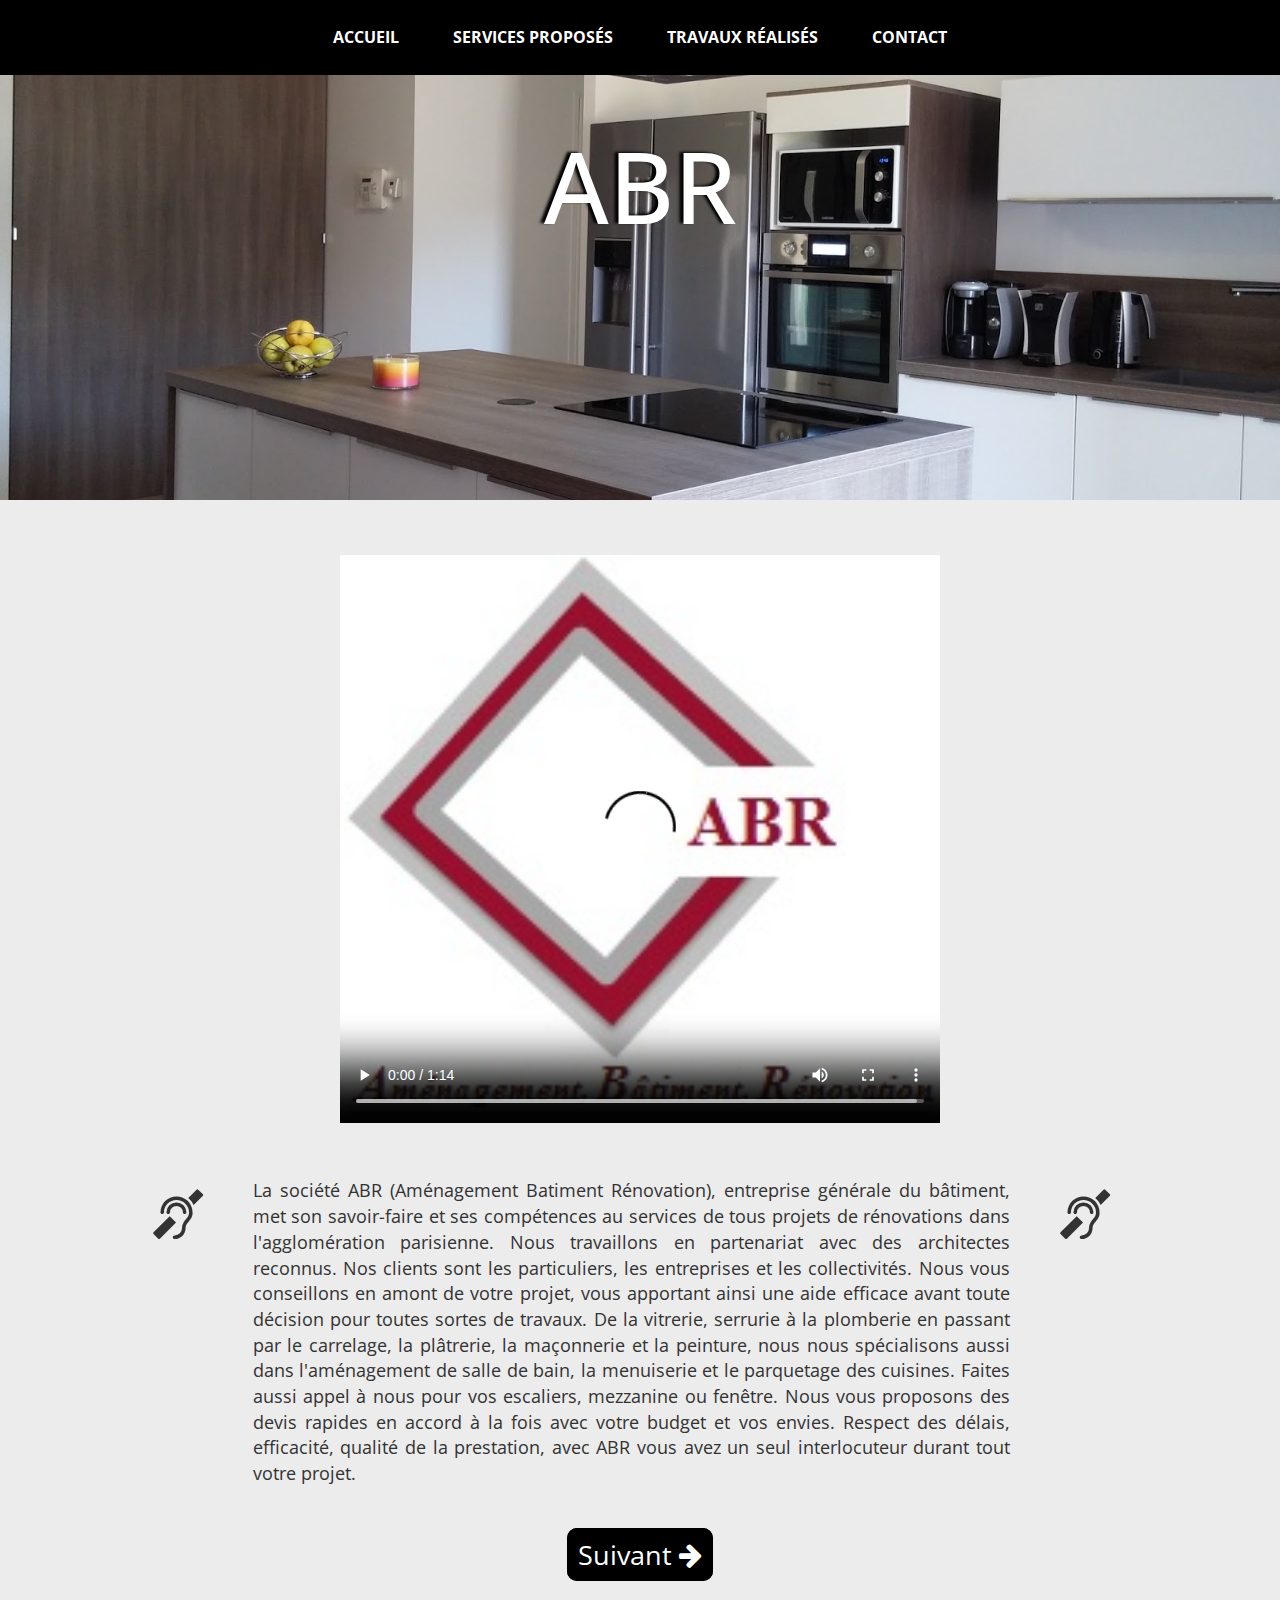
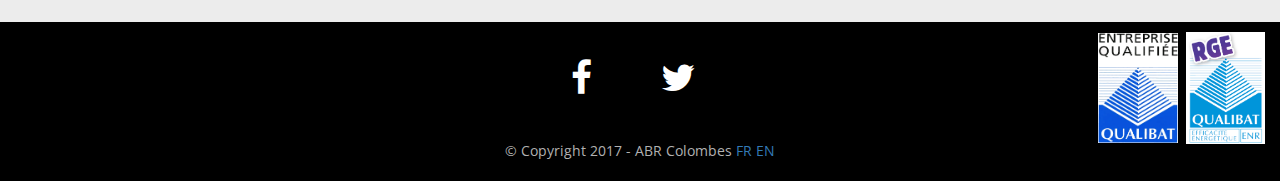
<file: index.html>
<!DOCTYPE html>
<html>
  <head>
    <meta charset="utf-8">
    <meta http-equiv="X-UA-Compatible" content="IE=edge">
    <meta name="viewport" content="width=device-width, initial-scale=1">
    <!-- The above 3 meta tags *must* come first in the head; any other head content must come *after* these tags -->
    <title>ABR - Acceuil</title>

    <!-- Bootstrap -->
    <link href="css/bootstrap.min.css" rel="stylesheet">

    <!-- MY CSS -->
    <link type="text/css" rel="stylesheet" href="css/index.css"/>
    <link type="text/css" rel="stylesheet" href="css/queries.css"/>
    <link type="text/css" rel="stylesheet" href="css/index_queries.css"/>
    <link type="text/css" rel="stylesheet" href="css/global.css"/>

    <!-- FONT AWESOME -->
    <link rel="stylesheet" href="font-awesome/css/font-awesome.min.css"/>
    <link href="https://fonts.googleapis.com/css?family=Open+Sans" rel="stylesheet">

    <!-- HTML5 shim and Respond.js for IE8 support of HTML5 elements and media queries -->
    <!-- WARNING: Respond.js doesn't work if you view the page via file:// -->
    <!--[if lt IE 9]>
      <script src="https://oss.maxcdn.com/html5shiv/3.7.3/html5shiv.min.js"></script>
      <script src="https://oss.maxcdn.com/respond/1.4.2/respond.min.js"></script>
    <![endif]-->
  </head>
  <body>

    <header>
      <div class="container-fluid">
        <div class="row">
          <div class="col-md-12">
            <nav class="nav">
              <ul>
                <li>
                  <a href="index.html">Accueil</a>
                </li>
                <li>
                  <a href="services.html">Services proposés</a>
                </li>
                <li>
                  <a href="travaux.html">Travaux réalisés</a>
                </li>
                <li>
                  <a href="contact.html">Contact</a>
                </li>
              </ul>
            </nav>
            <div class="dropdown">
              <button class="btn btn-primary dropdown-toggle" type="button" data-toggle="dropdown">MENU</button>
              <ul class="dropdown-menu">
                <li><a href="index.html">Accueil</a></li>
                <li><a href="services.html">Services proposés</a></li>
                <li><a href="travaux.html">Travaux réalisés</a></li>
                <li><a href="contact.html">Contact</a></li>
              </ul>
            </div>
          </div>
        </div>
      </div>
    </header>


  	<section class="section">
      <div class="row3">
        <div class="col-md-12">
      		<h1>
            ABR
          </h1>
          <p>Votre entreprise de rénovation à votre service.</p>
        </div>
    	</div>
    </section>



    <!--<section class="section2">
      <div class="container-fluid">
        <div class="row1">
          <div class="col-md-12 text-center">
            <h3>
              Choisissez votre métier de demain !
            </h3>
          </div>
        </div>
        <div class="row2">
          <div class="col-md-4 text-center">
            <a href="formations.html">
              <img class="webdesign" src="image/webdesign.jpeg" alt="webdesign" />
            </a>
          </div>
          <div class="col-md-4 text-center">
            <a href="formations.html">
              <img class="graphisme" src="image/graphisme.jpg" alt="graphisme" />
            </a>
          </div>
          <div class="col-md-4 text-center">
            <a href="formations.html">
              <img class="ux-design" src="image/ux-design.jpg" alt="ux-design" />
            </a>
          </div>
        </div>
      </div>
    </section>-->


    <section class="section3">
      <div class="container-fluid">
        <div class="row1">
          <div class="col-md-12 text-center">
            <video controls="controls" preload="auto" poster="image/logo.jpg">
              <source src="video.mp4" type="video/mp4" />
            </video>
          </div>
        </div>
      </div>
    </section>


    <section class="section4">
      <div class="container-fluid">
        <div class="row1">
          <div class="col-md-2 left">
            <i class="fa fa-deaf" aria-hidden="true"></i>
          </div>
          <div class="col-md-8">
            <p>La société ABR (Aménagement Batiment Rénovation), entreprise générale du bâtiment, met son savoir-faire et ses compétences au services de tous projets de rénovations dans l'agglomération parisienne. Nous travaillons en partenariat avec des architectes reconnus. Nos clients sont les particuliers, les entreprises et les collectivités. Nous vous conseillons en amont de votre projet, vous apportant ainsi une aide efficace avant toute décision pour toutes sortes de travaux. De la vitrerie, serrurie à la plomberie en passant par le carrelage, la plâtrerie, la maçonnerie et la peinture, nous nous spécialisons aussi dans l'aménagement de salle de bain, la menuiserie et le parquetage des cuisines. Faites aussi appel à nous pour vos escaliers, mezzanine ou fenêtre. Nous vous proposons des devis rapides en accord à la fois avec votre budget et vos envies. Respect des délais, efficacité, qualité de la prestation, avec ABR vous avez un seul interlocuteur durant tout votre projet.</p>
          </div>
          <div class="col-md-2 right">
            <i class="fa fa-deaf" aria-hidden="true"></i>
          </div>
        </div>
      </div>
    </section>

    <section class="section5">
      <div class="container-fluid">
        <div class="row1">
          <div class="col-md-6 text-center first">
            <i class="fa fa-deaf" aria-hidden="true"></i>
            <i class="fa fa-deaf" aria-hidden="true"></i>
          </div>
          <div class="col-md-6">
            <p>La société ABR (Aménagement Batiment Rénovation), entreprise générale du bâtiment, met son savoir-faire et ses compétences au services de tous projets de rénovations dans l'agglomération parisienne. Nous travaillons en partenariat avec des architectes reconnus. Nos clients sont les particuliers, les entreprises et les collectivités. Nous vous conseillons en amont de votre projet, vous apportant ainsi une aide efficace avant toute décision pour toutes sortes de travaux. De la vitrerie, serrurie à la plomberie en passant par le carrelage, la plâtrerie, la maçonnerie et la peinture, nous nous spécialisons aussi dans l'aménagement de salle de bain, la menuiserie et le parquetage des cuisines. Faites aussi appel à nous pour vos escaliers, mezzanine ou fenêtre. Nous vous proposons des devis rapides en accord à la fois avec votre budget et vos envies. Respect des délais, efficacité, qualité de la prestation, avec ABR vous avez un seul interlocuteur durant tout votre projet.</p>
          </div>
        </div>
      </div>
    </section>

    <section class="suivant">
      <div class="row">
        <div class="col-md-12 text-center">
          <a href="services.html">Suivant <i class="fa fa-arrow-right" aria-hidden="true"></i></a>
        </div>
      </div>
    </section>

    <footer>
      <div class="container-fluid">
        <div class="row">
          <div class="col-md-4 col-md-offset-4 text-center">
            <div class="social_network">
              <a href="https://www.facebook.com/sharer/sharer.php?u=URLENCODED&t=TITLE" class="share facebook" data-network="facebook">
                <i class="fa fa-facebook social_net " aria-hidden="true"></i>
              </a>
              <a href="https://twitter.com/share?url=URLENCODED&text=TITLE" class="share twitter" data-network="twitter">
                <i class="fa fa-twitter social_net " aria-hidden="true"></i>
              </a>
            </div>
            <br/>
            <p>
            © Copyright 2017 - ABR Colombes <a href="#" class="active">FR </a>
              <a href="#">EN</a>
            </p>
          </div>
          <div class="col-md-4 text-right">
            <img src="image/Logo-QUALIBAT.png" style="width: 20%; margin-right: 1%" title="Nous avons la certification d'une qualité irréprochable">
            <img src="image/Logo-QUALIBAT-RGE.png" style="width: 20%" title="Nous travaillons en respectant l'environnement">
          </div>
        </div>
      </div>
    </footer>


    <script src="https://ajax.googleapis.com/ajax/libs/jquery/3.1.1/jquery.min.js"></script>
    <!-- Include all compiled plugins (below), or include individual files as needed -->
    <script src="js/bootstrap.min.js"></script>
    <script type="text/javascript">
      $('a.share').click(function(e){
        e.preventDefault();
        var $link   = $(this);
        var href    = $link.attr('href');
        var network = $link.attr('data-network');
      
        var networks = {
          facebook : { width : 600, height : 300 },
          twitter  : { width : 600, height : 254 },
        };
      
        var popup = function(network){
          var options = 'menubar=no,toolbar=no,resizable=yes,scrollbars=yes,';
          window.open(href, '', options+'height='+networks[network].height+',width='+networks[network].width);
        }
      
        popup(network);
      });
    </script>
  </body>
</html>
</file>
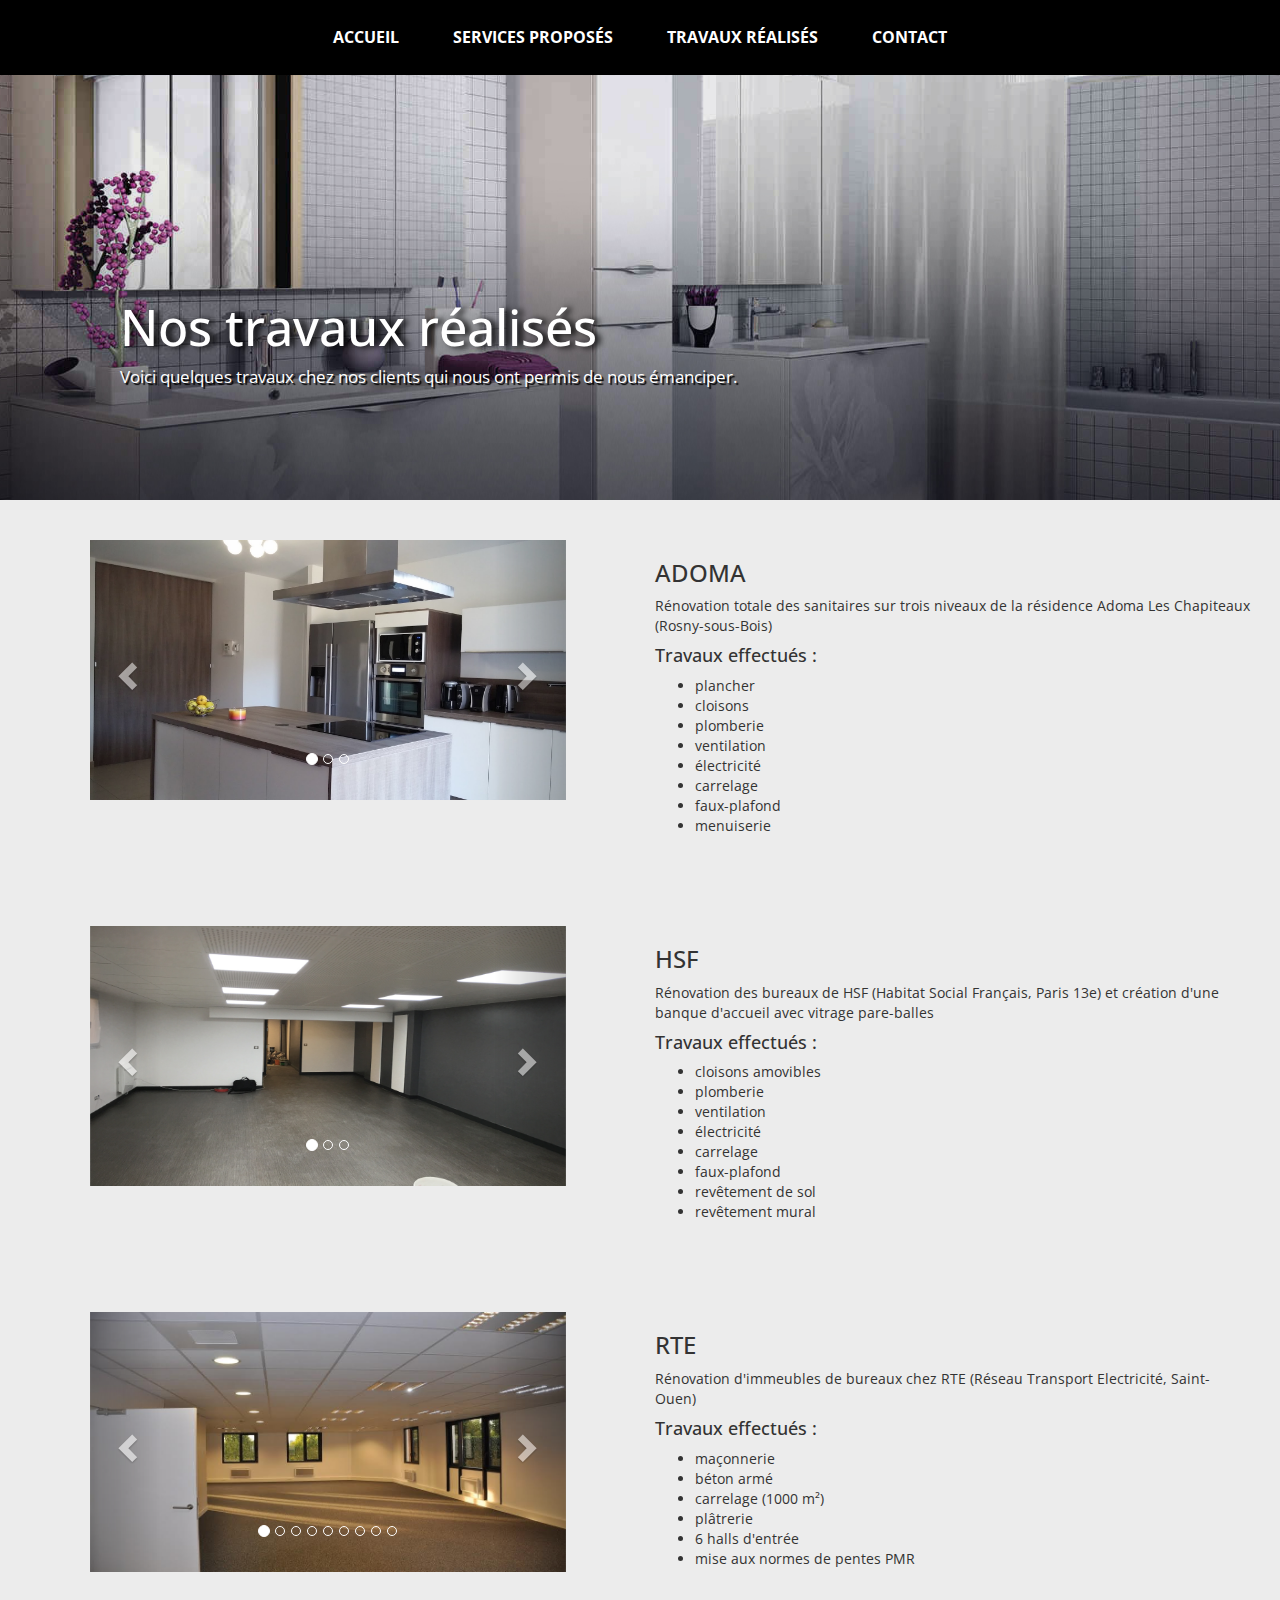
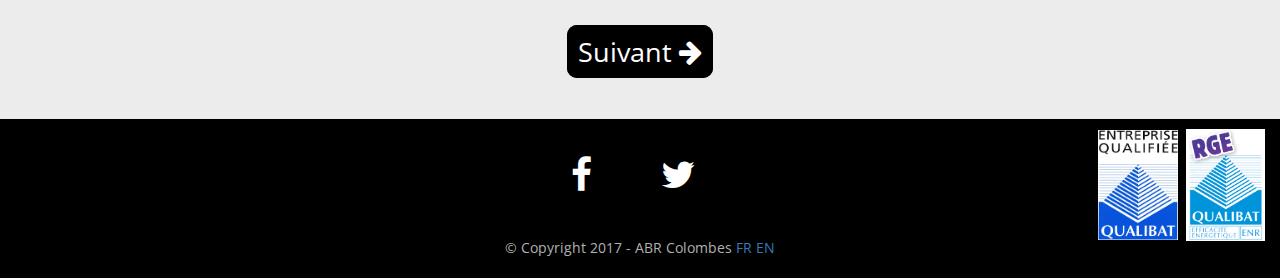
<file: travaux.html>
<!DOCTYPE html>
<html>
<head>
    <meta charset="utf-8">
    <meta http-equiv="X-UA-Compatible" content="IE=edge">
    <meta name="viewport" content="width=device-width, initial-scale=1">
    <!-- The above 3 meta tags *must* come first in the head; any other head content must come *after* these tags -->
    <title>ABR - Travaux réalisés</title>

    <!-- Bootstrap -->
    <link href="css/bootstrap.min.css" rel="stylesheet">

    <!-- MY CSS -->
    <link type="text/css" rel="stylesheet" href="css/queries.css"/>
    <link type="text/css" rel="stylesheet" href="css/global.css"/>
    <link type="text/css" rel="stylesheet" href="css/travaux.css"/>
    <link type="text/css" rel="stylesheet" href="css/travaux_queries.css"/>

    <!-- FONT AWESOME -->
    <link rel="stylesheet" href="font-awesome/css/font-awesome.min.css"/>
    <link href="https://fonts.googleapis.com/css?family=Open+Sans" rel="stylesheet">

    <!-- HTML5 shim and Respond.js for IE8 support of HTML5 elements and media queries -->
    <!-- WARNING: Respond.js doesn't work if you view the page via file:// -->
    <!--[if lt IE 9]>
      <script src="https://oss.maxcdn.com/html5shiv/3.7.3/html5shiv.min.js"></script>
      <script src="https://oss.maxcdn.com/respond/1.4.2/respond.min.js"></script>
    <![endif]-->
</head>
<body>
	<header>
      <div class="container-fluid">
        <div class="row">
          <div class="col-md-12">
            <nav class="nav">
              <ul>
                <li>
                  <a href="index.html">Accueil</a>
                </li>
                <li>
                  <a href="services.html">Services proposés</a>
                </li>
                <li>
                  <a href="travaux.html">Travaux réalisés</a>
                </li>
                <li>
                  <a href="contact.html">Contact</a>
                </li>
              </ul>
            </nav>
            <div class="dropdown">
              <button class="btn btn-primary dropdown-toggle" type="button" data-toggle="dropdown">MENU</button>
              <ul class="dropdown-menu">
                <li><a href="index.html">Accueil</a></li>
                <li><a href="services.html">Services proposés</a></li>
                <li><a href="travaux.html">Travaux réalisés</a></li>
                <li><a href="contact.html">Contact</a></li>
              </ul>
            </div>
          </div>
        </div>
      </div>
    </header>

    <section class="section1">
      <div class="container-fluid">
        <div class="row1">
          <div class="col-md-12">
            <h1>
              Nos travaux réalisés
            </h1>
            <p>
              Voici quelques travaux chez nos clients qui nous ont permis de nous émanciper.
            </p>
          </div>
        </div>
      </div>
    </section>

    <section class="section2">
      <div class="container-fluid">
        <div class="row1">
          <div class="col-md-6 text-center">
            <div id="myCarousel" class="carousel slide" data-ride="carousel">
              <!-- Indicators -->
              <ol class="carousel-indicators">
                <li data-target="#myCarousel" data-slide-to="0" class="active"></li>
                <li data-target="#myCarousel" data-slide-to="1"></li>
                <li data-target="#myCarousel" data-slide-to="2"></li>
              </ol>

        <!-- Wrapper for slides -->
              <div class="carousel-inner">
                <div class="item active">
                  <img src="image/cuisine.jpg">
                </div>

                <div class="item">
                  <img src="image/graphisme.jpg">
                </div>

                <div class="item">
                  <img src="image/design.jpg">
                </div>
              </div>

              <!-- Left and right controls -->
              <a class="left carousel-control" href="#myCarousel" data-slide="prev">
                <span class="glyphicon glyphicon-chevron-left"></span>
                <span class="sr-only">Previous</span>
              </a>
              <a class="right carousel-control" href="#myCarousel" data-slide="next">
                <span class="glyphicon glyphicon-chevron-right"></span>
                <span class="sr-only">Next</span>
              </a>
            </div>
          </div>
          <div class="col-md-6">
            <h3>ADOMA</h3>
            <p>Rénovation totale des sanitaires sur trois niveaux de la résidence Adoma Les Chapiteaux (Rosny-sous-Bois)</p>
            <h4>Travaux effectués :</h4>
            <ul>
              <li>plancher</li>
              <li>cloisons</li>
              <li>plomberie</li>
              <li>ventilation</li>
              <li>électricité</li>
              <li>carrelage</li>
              <li>faux-plafond</li>
              <li>menuiserie</li>
            </ul>
          </div>
        </div>
      </div>
    </section>

    <section class="section2">
      <div class="container-fluid">
        <div class="row1">
          <div class="col-md-6">
            <div id="myCarousel1" class="carousel slide" data-ride="carousel">
              <!-- Indicators -->
              <ol class="carousel-indicators">
                <li data-target="#myCarousel1" data-slide-to="0" class="active"></li>
                <li data-target="#myCarousel1" data-slide-to="1"></li>
                <li data-target="#myCarousel1" data-slide-to="2"></li>
              </ol>

        <!-- Wrapper for slides -->
              <div class="carousel-inner">
                <div class="item active">
                  <img src="image/HSF/hsf1.jpg">
                </div>

                <div class="item">
                  <img src="image/HSF/hsf2.jpg">
                </div>

                <div class="item">
                  <img src="image/HSF/hsf3.jpg">
                </div>
              </div>

              <!-- Left and right controls -->
              <a class="left carousel-control" href="#myCarousel1" data-slide="prev">
                <span class="glyphicon glyphicon-chevron-left"></span>
                <span class="sr-only">Previous</span>
              </a>
              <a class="right carousel-control" href="#myCarousel1" data-slide="next">
                <span class="glyphicon glyphicon-chevron-right"></span>
                <span class="sr-only">Next</span>
              </a>
            </div>
          </div>
          <div class="col-md-6">
            <h3>HSF</h3>
            <p>Rénovation des bureaux de HSF (Habitat Social Français, Paris 13e) et création d'une banque d'accueil avec vitrage pare-balles</p>
            <h4>Travaux effectués :</h4>
            <ul>
              <li>cloisons amovibles</li>
              <li>plomberie</li>
              <li>ventilation</li>
              <li>électricité</li>
              <li>carrelage</li>
              <li>faux-plafond</li>
              <li>revêtement de sol</li>
              <li>revêtement mural</li>
            </ul>
          </div>
        </div>
      </div>
    </section>

    <section class="section2">
      <div class="container-fluid">
        <div class="row1">
          <div class="col-md-6">
            <div id="myCarousel2" class="carousel slide" data-ride="carousel">
              <!-- Indicators -->
              <ol class="carousel-indicators">
                <li data-target="#myCarousel2" data-slide-to="0" class="active"></li>
                <li data-target="#myCarousel2" data-slide-to="1"></li>
                <li data-target="#myCarousel2" data-slide-to="2"></li>
                <li data-target="#myCarousel2" data-slide-to="3"></li>
                <li data-target="#myCarousel2" data-slide-to="4"></li>
                <li data-target="#myCarousel2" data-slide-to="5"></li>
                <li data-target="#myCarousel2" data-slide-to="6"></li>
                <li data-target="#myCarousel2" data-slide-to="7"></li>
                <li data-target="#myCarousel2" data-slide-to="8"></li>
              </ol>

        <!-- Wrapper for slides -->
              <div class="carousel-inner">
                <div class="item active">
                  <img src="image/RTE/rte11.jpg">
                </div>

                <div class="item">
                  <img src="image/RTE/rte12.jpg">
                </div>

                <div class="item">
                  <img src="image/RTE/rte8.jpg">
                </div>

                <div class="item">
                  <img src="image/RTE/rte2.jpg">
                </div>

                <div class="item">
                  <img src="image/RTE/rte10.jpg">
                </div>

                <div class="item">
                  <img src="image/RTE/rte14.jpg">
                </div>

                <div class="item">
                  <img src="image/RTE/rte6.jpg">
                </div>

                <div class="item">
                  <img src="image/RTE/rte4.jpg">
                </div>

                <div class="item">
                  <img src="image/RTE/rte13.jpg">
                </div>
              </div>

              <!-- Left and right controls -->
              <a class="left carousel-control" href="#myCarousel2" data-slide="prev">
                <span class="glyphicon glyphicon-chevron-left"></span>
                <span class="sr-only">Previous</span>
              </a>
              <a class="right carousel-control" href="#myCarousel2" data-slide="next">
                <span class="glyphicon glyphicon-chevron-right"></span>
                <span class="sr-only">Next</span>
              </a>
            </div>
          </div>
          <div class="col-md-6">
            <h3>RTE</h3>
            <p>Rénovation d'immeubles de bureaux chez RTE (Réseau Transport Electricité, Saint-Ouen)</p>
            <h4>Travaux effectués :</h4>
            <ul>
              <li>maçonnerie</li>
              <li>béton armé</li>
              <li>carrelage (1000 m²)</li>
              <li>plâtrerie</li>
              <li>6 halls d'entrée</li>
              <li>mise aux normes de pentes PMR</li>
            </ul>
          </div>
        </div>
      </div>
    </section>

    <section class="suivant">
      <div class="row">
        <div class="col-md-12 text-center">
          <a href="contact.html">Suivant <i class="fa fa-arrow-right" aria-hidden="true"></i></a>
        </div>
      </div>
    </section>

	<footer>
      <div class="container-fluid">
        <div class="row">
          <div class="col-md-4 col-md-offset-4 text-center">
            <div class="social_network">
              <a href="https://www.facebook.com/sharer/sharer.php?u=URLENCODED&t=TITLE" class="share facebook" data-network="facebook">
                <i class="fa fa-facebook social_net " aria-hidden="true"></i>
              </a>
              <a href="https://twitter.com/share?url=URLENCODED&text=TITLE" class="share twitter" data-network="twitter">
                <i class="fa fa-twitter social_net " aria-hidden="true"></i>
              </a>
            </div>
            <br/>
            <p>
            © Copyright 2017 - ABR Colombes <a href="#" class="active">FR </a>
              <a href="#">EN</a>
            </p>
          </div>
          <div class="col-md-4 text-right">
            <img src="image/Logo-QUALIBAT.png" style="width: 20%; margin-right: 1%" title="Nous avons la certification d'une qualité irréprochable">
            <img src="image/Logo-QUALIBAT-RGE.png" style="width: 20%" title="Nous travaillons en respectant l'environnement">
          </div>
        </div>
      </div>
    </footer>

    <script src="https://ajax.googleapis.com/ajax/libs/jquery/3.1.1/jquery.min.js"></script>
    <!-- Include all compiled plugins (below), or include individual files as needed -->
    <script src="js/bootstrap.min.js"></script>
</body>
</html>
</file>
<file: css/index.css>
/***********SECTION**********/

section.section{
	background-image: url(../image/cuisine.jpg);
	background-position: center;
	background-size: cover;
	width: 100%;
	height: 500px;
	color: white;
    text-shadow: black -4px -1px 3px;
   	-moz-text-shadow: black -4px -1px 3px;
	-webkit-text-shadow: black -4px -1px 3px;
}

h1 {
    font-size: 100px;
    margin-top: 130px;
    margin-left: 300px;
}

section.section p {
    font-size: 40px;
    margin-top: 130px;
    margin-left: 120px;
}
/*********SECTION 1**********/

section.section1{
	background-color: rgba(221, 221, 221, 0.56);
	padding-top: 15px;
	padding-bottom: 40px;
}

section.section1 a{
	background-color: #2e6da4;
	color: white;
	border: 3px solid #2e6da4;
	padding: 5px 8px;
	border-radius: 10px 10px 10px;
	-moz-border-radius: 10px 10px 10px;
	-webkit-border-radius: 10px 10px 10px;
	font-size: 22px;
	transition: .4s;
}

section.section1 a:hover{
	background-color: white;
	color: #2e6da4;
	border: 3px solid #2e6da4;
	transition: .4s;
	padding: 5px 8px;
	border-radius: 25px 25px 25px;
	-moz-border-radius: 25px 25px 25px;
	-webkit-border-radius: 25px 25px 25px;
}

/**********SECTION 2***********/

section.section2{
	background-color: #2d689a;
	padding-bottom: 10px;
}

section.section2 img{
	margin-bottom: 20px;
}

/*******Row 1******/

section.section2 h3{
	color: white;
	text-shadow: black 1px 1px 1px;
	-moz-text-shadow: black 1px 1px 1px;
	-webkit-text-shadow: black 1px 1px 1px;
}

/*******Row 2*****/

section.section2 div.row2 a{
	text-decoration: none;
}

section.section2 div.row1 h3{
	margin-bottom: 30px;
}

section.section2 div.row2 img{
	width: 250px;
	height: 150px;
	border-radius: 10px 10px 10px;
	-moz-border-radius: 10px 10px 10px;
	-webkit-border-radius: 10px 10px 10px;
	cursor: pointer;
    transition: 0.3s;
}

section.section2 div.row2 img:hover {
    -moz-transform: scale(1.2, 1.2);
    -webkit-transform: scale(1.2, 1.2);
    transform: scale(1.2, 1.2);
}

/**********SECTION 3***********/

section.section3 {
	background-color: rgba(221, 221, 221, 0.56);
	padding: 25px 10px;
}

video{
	background-color: white;
	width: 50%;
	margin-top: 30px;
}



/**********SECTION 4***********/

section.section4 {
	background-color: rgba(221, 221, 221, 0.56);
	padding: 25px 10px;
}

section.section4 p{
	text-align: justify;
	font-size: 18px;
}

section.section4 .col-md-8 {
    width: 64%;
}

.col-md-2 {
    width: 15.666667%;
}

section.section4 .right{
	margin-left: 20px;
	font-size: 50px;
}

section.section4 .left{
	margin-right: 20px;
	text-align: right;
	font-size: 50px;
}

section.section4 input.envoyer{
	margin-top: 10px;
	margin-left: 80px;
}

/**********SECTION 5***********/

section.section5 {
	background-color: rgba(221, 221, 221, 0.56);
	padding: 25px 10px;
}

section.section5 i{
	font-size: 50px;
	margin-left: 20px;
	margin-right: 20px;
}

section.section5 p{
	text-align: justify;
	font-size: 16px;
}

section.section5 .first{
	margin-bottom: 35px;
}

section.section5 .right{
	margin-left: 20px;
	font-size: 50px;
}

section.section5 .left{
	width: 47%;
	margin-right: 20px;
	text-align: right;
	font-size: 50px;
}
</file>
<file: css/queries.css>
@media all and (min-width:1100px){
	
}


@media all and (max-width:992px){
	footer img{
		display: none;
	}
}

@media all and (min-width:768px){
	header .dropdown{
		display: none !important;
	}

}

@media all and (max-width:767px){
	header .nav{
		display: none !important;
	}
	header{
		height: 50px;
	}
}

@media all and (max-width:430px){
	header img {
		margin-top: 10px;
	}
	i.social_net{
		font-size: 21px !important;
	}
	
}

@media all and (min-width:430px){
	
}

utiliser em au lien de px
</file>
<file: css/index_queries.css>
@media all and (max-width:1589px){
	section.section p{
		display: none;
	}

	section.section h1{
		text-align: center;
    	margin-left: 0px;
	}

}

@media all and (min-width: 1280px;){

}

@media all and (min-width: 500px) and (max-width:1000px){
	video{
		width: 75%;
		margin-top: 22px;
	}
}

@media all and (max-width: 499px){
	video{
		width: 100%;
		margin-top: 15px;
	}
}



@media all and (min-width:768px) and (max-width:1100px){
	section.section{
		height: 400px;
		padding-top: 100px;
	}
}

@media all and (min-width:1001px){
	section.section5{
		display: none !important;
	}
	.col-md-3 {
    	width: 24%;
	}
}

@media all and (max-width:1000px){
	section.section4{
		display: none !important;
	}
	section.section{
		padding-top: 65px;
		height: 200px;
	}

	section.section h1{
		font-size: 50px;
    	margin-top: 43px;
    	margin-left: 0px;
	}
}

@media all and (max-width:399px){
	section.section2 img{
		width: 100% !important;
	}

	section.section4 a{
		font-size: 18px;
	}
	section.section{
		padding-top: 40px;
	}
}
</file>
<file: css/global.css>
* {
    box-sizing: border-box;
    font-family: 'Open Sans', sans-serif;
}

a{
	text-decoration: none;
    cursor: pointer;
}

html,body {
	overflow-x: hidden;
}

a:hover{
	text-decoration: none;
}

/********HEADER*******/

/*****Row 1*****/

header nav li{
	display: inline;
}

header{
	background-color: #000000;
	width: 100%;
	position: fixed;
	z-index: 10;
}



header nav li{
	text-transform: uppercase;
}

header nav {
    margin-top: 26px;
}

header nav ul{
    margin-bottom: 26px;
    margin-left: -40px;
    text-align: center;
}

header nav a {
    color: white;
    padding: 26px 25px;
    font-size: 16px;
    font-weight: bold;
    transition: .5s;
}

header nav a.ins{
	background-color: white;
	color: #000000;
	padding: 24px 25px;
	font-size: 16px;
	font-weight: bold;
}

header nav a:hover{
	background-color: #ffffff;
	color: #000000;
	transition: .5s;
}

.form-control {
    display: block;
    width: 43%;
    height: 34px;
    padding: 6px 12px;
    font-size: 14px;
    line-height: 1.42857143;
    color: #fff;
    background-color: #000;
    background-image: none;
    margin: 10px 32%;
    border: 1px solid #000;
    border-radius: 20px;
    -webkit-box-shadow: inset 0 1px 1px rgba(0,0,0,.075);
    box-shadow: inset 0 1px 1px rgba(0,0,0,.075);
    -webkit-transition: border-color ease-in-out .15s,-webkit-box-shadow ease-in-out .15s;
    -o-transition: border-color ease-in-out .15s,box-shadow ease-in-out .15s;
    transition: border-color ease-in-out .15s,box-shadow ease-in-out .15s;
}


header .dropdown button{
	background-color: #000000;
	width: 235px;
	text-align: left;
	border-color: #000000;
	padding-left: 19px;
	font-size: 20px;
	margin-top: 5px;
}

header .dropdown button:hover{
	background-color: white;
	color: #000000;
}

header .dropdown li{
	text-transform: uppercase;
	font-size: 20px;
}

.open>.dropdown-toggle.btn-primary:hover{
    color: #000;
    background-color: #ffffff;
    border-color: #000000;
}

.btn-primary:focus {
    color: #000;
    background-color: #ffffff;
    border-color: #000000;
}

/**********SECTION SUIVANT***********/

section.suivant{
	background-color: rgba(221, 221, 221, 0.56);
	width: 100%;
	height: 100px;
	padding-top: 14px;
}

section.suivant a{
	background-color: #000000;
    color: white;
    border: 3px solid #000000;
    padding: 5px 8px;
    border-radius: 10px 10px 10px;
    -moz-border-radius: 10px 10px 10px;
    -webkit-border-radius: 10px 10px 10px;
    transition: .5s;
    width: 220px;
    text-align: center;
    font-size: 27px;
}

section.suivant a:hover{
	background-color: white;
    color: #000000;
    border: 3px solid #000000;
    transition: .5s;
    padding: 5px 8px;
    border-radius: 50px;
    -moz-border-radius: 50px;
    -webkit-border-radius: 50px;
    cursor: pointer;
}

/**********FOOTER***********/

/******Row 1*******/

footer{
	padding-top: 10px;
	padding-bottom: 10px;
	background-color: #000000;
}

div.social_network{
	margin: 10px 30px;
}

i.social_net{
	margin: 0px 22px 0px 0px;
	display: inline-block;
	cursor: pointer;
	border-radius: 100%;
	transition: all .7s ease;
	font-size: 37px;
}

i.social_net:hover{
	transform: rotate(360deg)
}

/*facebook*/
div.social_network > a:nth-child(1) > i.social_net{
	padding: 17px 25px 13px 24px;
    color: #ffffff;
    background-color: #000000;
}
div.social_network > a:nth-child(1) > i.social_net:hover{
	color: #000000;
	background-color: #ffffff;
}
/*twitter*/
div.social_network > a:nth-child(2) > i.social_net{
	padding: 16px 16px 15px 18px;
	color: #ffffff;
    background-color: #000000;
}
div.social_network > a:nth-child(2) > i.social_net:hover{
	color: #000000;
	background-color: #ffffff;
}

/******Row 2********/

footer p{
	color: #b1b1b1;
	text-shadow: black 1px 1px 1px;
	-moz-text-shadow: black 1px 1px 1px;
	-webkit-text-shadow: black 1px 1px 1px; 
}
</file>
<file: css/travaux.css>
section.section1{
	background-image: url(../image/salledebain.jpg);
	background-position: center;
	background-size: cover;
	width: 100%;
	height: 500px;
	color: white;
}

section.section1 h1{
	font-size: 50px;
	margin-top: 300px;
	margin-left: 90px;
	text-shadow: black 5px 1px 6px;
   	-moz-text-shadow: black 5px 1px 6px;
	-webkit-text-shadow: black 5px 1px 6px;
}

section.section1 p{
	margin-left: 90px;
	font-size: 17px;
	text-shadow: black 2px 2px 1px;
   	-moz-text-shadow: black 2px 2px 1px;
	-webkit-text-shadow: black 2px 2px 1px;
}

section.section2{
	padding-top: 40px;
	padding-bottom: 40px;
    background-color: rgba(221, 221, 221, 0.56);
}

section.section2 .carousel{
	width: 70%;
	margin-left: 10%;
}

section.section2 div.carousel img{
	width: 100%;
	height: 375px;
}
</file>
<file: css/travaux_queries.css>
@media all and (max-width:1589px){

}

@media all and (min-width: 1280px;){

}

@media all and (min-width: 768px) and (max-width:1000px){
	section.section1{
		width: 100%;
		height: 350px;
		color: white;
	}
	section.section1 h1{
		margin-top: 210px;
		margin-left: 45px;
	}
	section.section1 p{
		margin-left: 45px;
	}
	section.section2 .carousel {
	    width: 80%;
	    margin-left: 10%;
	}
}


@media all and (min-width:990px) and (max-width:1440px){
	section.section2 div.carousel img{
		width: 100%;
		height: 260px;
	}
	section.section2 .carousel {
	    width: 80%;
	    margin-left: 10%;
	}

}


@media all and (max-width:767px){
	section.section1{
		width: 100%;
		height: 250px;
		color: white;
	}
	section.section1 h1{
		margin-top: 190px;
		margin-left: 10px;
		font-size: 27px;
	}
	section.section1 p{
		display: none;
	}
	section.section2 div.carousel img{
		width: 100%;
		height: 260px;
	}
	section.section2 .carousel {
	    width: 70%;
	    margin-left: 15%;
	}
}

@media all and (max-width:430px){
	section.section2 div.carousel img{
		width: 100%;
		height: 180px;
	}
	section.section2 .carousel {
	    width: 90%;
	    margin-left: 5%;
	}
}
</file>
